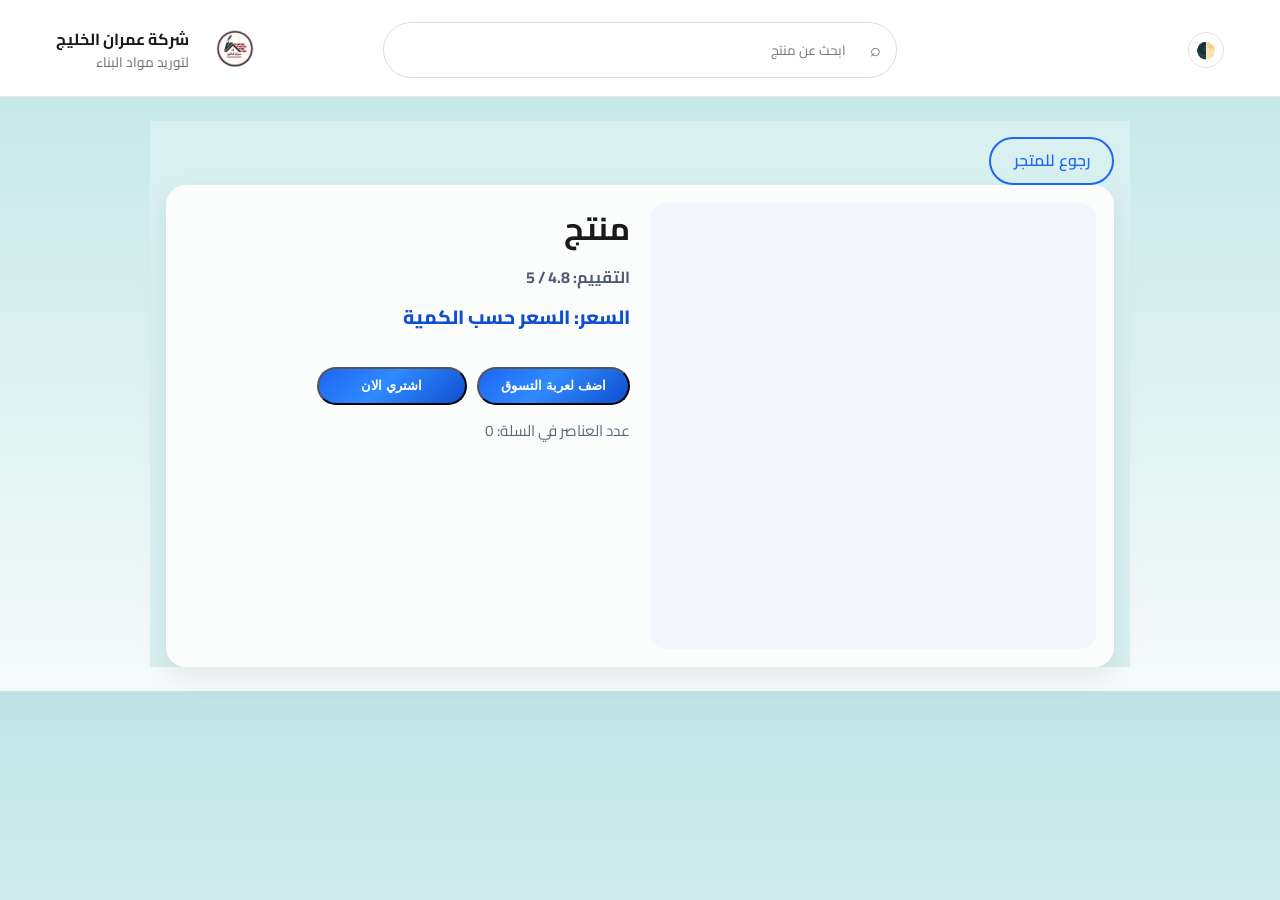
<file: product.html>
<!doctype html>
<html lang="ar" dir="rtl">
<head>
  <meta charset="utf-8" />
  <meta name="viewport" content="width=device-width, initial-scale=1" />
  <title>تفاصيل المنتج - شركة عمران الخليج</title>
  <link rel="stylesheet" href="styles.css?v=20260221-4" />
  <style>
    .product-page {
      max-width: 980px;
      margin: 24px auto;
      padding: 0 16px;
    }
    .product-detail {
      background: var(--card);
      border-radius: 20px;
      box-shadow: var(--shadow);
      padding: 18px;
      display: grid;
      grid-template-columns: 1fr 1fr;
      gap: 20px;
    }
    .product-detail__img {
      width: 100%;
      aspect-ratio: 1 / 1;
      border-radius: 16px;
      background: #f3f6fa center/cover no-repeat;
    }
    .product-detail__title {
      margin: 0 0 10px;
      font-size: clamp(1.4rem, 3.2vw, 2rem);
    }
    .product-detail__meta {
      margin: 0 0 12px;
      color: #4d5b6d;
      font-weight: 700;
    }
    .product-detail__price {
      margin: 0 0 18px;
      font-size: 1.2rem;
      font-weight: 800;
      color: var(--brand-dark);
    }
    .product-detail__actions {
      display: flex;
      gap: 10px;
      flex-wrap: wrap;
    }
    .product-detail__actions .btn {
      min-width: 150px;
      text-align: center;
    }
    .product-detail__notice {
      margin-top: 14px;
      color: #5b697a;
      font-size: 0.95rem;
    }
    @media (max-width: 820px) {
      .product-detail {
        grid-template-columns: 1fr;
      }
    }
  </style>
</head>
<body>
  <header class="header">
    <div class="header__inner">
      <div class="header__actions">
        <button class="icon icon--only theme-toggle" aria-label="تبديل الوضع">🌓</button>
      </div>
      <form class="search" role="search">
        <span class="search__icon">⌕</span>
        <input type="search" placeholder="ابحث عن منتج" aria-label="بحث" />
      </form>
      <div class="logo">
        <img src="logo.png" alt="شعار شركة عمران الخليج" />
        <div class="logo__text">
          <div class="logo__title">شركة عمران الخليج</div>
          <div class="logo__subtitle">لتوريد مواد البناء</div>
        </div>
      </div>
    </div>
  </header>

  <main class="product-page">
    <a class="btn btn--outline" href="index.html">رجوع للمتجر</a>
    <section class="product-detail">
      <div class="product-detail__img" id="product-image"></div>
      <div>
        <h1 class="product-detail__title" id="product-name">منتج</h1>
        <p class="product-detail__meta">التقييم: <span id="product-rating">4.8</span> / 5</p>
        <p class="product-detail__price">السعر: <span id="product-price">السعر حسب الكمية</span></p>
        <div class="product-detail__actions">
          <button id="add-to-cart" class="btn" type="button">اضف لعربة التسوق</button>
          <button id="buy-now" class="btn" type="button">اشتري الان</button>
        </div>
        <p class="product-detail__notice" id="cart-count"></p>
      </div>
    </section>
  </main>

  <script src="product.js?v=20260221-4"></script>
</body>
</html>
</file>
<file: styles.css>
@import url('https://fonts.googleapis.com/css2?family=Cairo:wght@300;400;600;700&display=swap');

:root {
  --bg: #d8f0ef;
  --text: #1a1a1a;
  --muted: #6b6b6b;
  --brand: #1e66f5;
  --brand-dark: #0f4ecf;
  --brand-gradient: linear-gradient(135deg, #1e66f5 0%, #2f8bff 45%, #0f4ecf 100%);
  --border: #e8e8e8;
  --card: rgba(255, 255, 255, 0.9);
  --shadow: 0 12px 30px rgba(0, 0, 0, 0.08);
}

body.theme-dark {
  --bg: #072c54;
  --text: #eaf2ff;
  --muted: #b8c7dd;
  --border: #0d3a63;
  --card: #0b355f;
  --shadow: 0 12px 30px rgba(0, 0, 0, 0.45);
}

* {
  box-sizing: border-box;
}

body {
  margin: 0;
  font-family: 'Cairo', sans-serif;
  background: linear-gradient(180deg, #bfe4e6 0%, #d8f0ef 45%, #f7fbfb 100%);
  color: var(--text);
  line-height: 1.6;
  overflow-x: hidden;
}

main {
  background: var(--bg);
}

body.theme-dark {
  background:
    radial-gradient(60% 60% at 15% 10%, rgba(10, 82, 150, 0.45), rgba(7, 44, 84, 0) 60%),
    radial-gradient(55% 55% at 85% 20%, rgba(12, 100, 170, 0.35), rgba(7, 44, 84, 0) 65%),
    linear-gradient(135deg, #072c54 0%, #0b3b6d 45%, #062546 100%);
}

a {
  color: inherit;
  text-decoration: none;
}

.header {
  background: #fff;
  border-bottom: 1px solid var(--border);
  position: sticky;
  top: 0;
  z-index: 20;
}

body.theme-dark .header,
body.theme-dark .nav,
body.theme-dark .footer {
  background: #072c54;
}

body.theme-dark .nav__links a {
  color: #e5e7eb;
}

body.theme-dark .card,
body.theme-dark .product,
body.theme-dark .contact__card,
body.theme-dark .about {
  background: var(--card);
}

body.theme-dark .icon {
  background: #f4f7ff;
  color: #0b2f58;
  border-color: #d9e3ff;
}

.header__inner {
  max-width: 1200px;
  margin: 0 auto;
  padding: 1.2rem 1rem 0.9rem;
  display: grid;
  grid-template-columns: 1.2fr 2fr 1.2fr;
  grid-template-areas: "actions search logo";
  align-items: center;
  gap: 1.2rem;
}

.logo {
  grid-area: logo;
  display: flex;
  align-items: center;
  gap: 0.8rem;
  justify-self: end;
  text-align: right;
}

.logo img {
  width: 62px;
  height: 62px;
  object-fit: contain;
}

.logo__title {
  font-weight: 700;
}

.logo__subtitle {
  font-size: 0.85rem;
  color: var(--muted);
}

.search {
  grid-area: search;
  display: flex;
  align-items: center;
  gap: 0.5rem;
  border: 1px solid #dcdcdc;
  border-radius: 999px;
  padding: 0.4rem 0.9rem;
  background: #fff;
}

.search input {
  border: none;
  background: transparent;
  padding: 0.5rem 1rem;
  flex: 1;
  outline: none;
  font-family: inherit;
  text-align: right;
}

.search__icon {
  color: var(--muted);
  font-size: 1.1rem;
}

.header__actions {
  grid-area: actions;
  display: flex;
  gap: 0.6rem;
  justify-content: flex-start;
  flex-wrap: wrap;
  align-items: center;
}

.icon {
  background: #fff;
  padding: 0.45rem 0.6rem;
  border-radius: 999px;
  font-size: 0.85rem;
  border: 1px solid #e1e1e1;
  cursor: pointer;
  font-family: inherit;
  color: #182033;
}

.icon--only {
  width: 36px;
  height: 36px;
  display: grid;
  place-items: center;
  padding: 0;
  font-size: 1rem;
}

.icon--text {
  padding: 0.45rem 0.9rem;
}

.nav {
  background: #4a4a4a;
  border-bottom: 1px solid #3b3b3b;
}

.nav__inner {
  max-width: 1200px;
  margin: 0 auto;
  padding: 0.6rem 1rem;
  display: flex;
  align-items: center;
  justify-content: space-between;
  gap: 1rem;
  font-size: 0.95rem;
}

.nav__links {
  display: flex;
  gap: 0.8rem;
  align-items: center;
}

.nav__links a {
  color: #fff;
  padding: 0.35rem 0.9rem;
  border-right: 1px solid rgba(255, 255, 255, 0.2);
}

.nav__links a:last-child {
  border-right: none;
}

[dir="ltr"] .nav__links a {
  border-right: none;
  border-left: 1px solid rgba(255, 255, 255, 0.2);
}

[dir="ltr"] .nav__links a:last-child {
  border-left: none;
}

[dir="ltr"] .search input {
  text-align: left;
}

.nav__lang {
  display: flex;
  gap: 0.6rem;
}

.lang {
  border: none;
  padding: 0.4rem 0.9rem;
  border-radius: 999px;
  background: #eeeeee;
  color: #222;
  cursor: pointer;
  font-family: inherit;
  font-size: 0.85rem;
}

.lang.is-active {
  background: var(--brand-gradient);
  color: #fff;
}

.hero {
  max-width: 1200px;
  margin: 1.5rem auto;
  padding: 0 1rem;
}

.hero__slider {
  position: relative;
  height: 420px;
  border-radius: 24px;
  overflow: hidden;
  box-shadow: var(--shadow);
}

.slide {
  position: absolute;
  inset: 0;
  background: linear-gradient(120deg, rgba(0,0,0,0.55), rgba(0,0,0,0.1)), var(--bg) center/cover no-repeat;
  opacity: 0;
  transition: opacity 0.8s ease;
  display: flex;
  align-items: center;
  padding: 3rem;
  color: #fff;
}

.slide.is-active {
  opacity: 1;
}

.slide__content {
  max-width: 560px;
}

.slide h1 {
  margin: 0 0 0.5rem;
  font-size: 2.25rem;
  line-height: 1.2;
  word-break: normal;
  overflow-wrap: normal;
  text-wrap: balance;
}

.slide p {
  max-width: 520px;
  line-height: 1.45;
}

.btn {
  display: inline-block;
  margin-top: 1rem;
  background: var(--brand-gradient);
  color: #fff;
  padding: 0.6rem 1.4rem;
  border-radius: 999px;
  font-weight: 600;
}

.btn--outline {
  background: transparent;
  color: var(--brand);
  border: 2px solid var(--brand);
}

.hero__dots {
  position: absolute;
  bottom: 1.2rem;
  left: 50%;
  transform: translateX(-50%);
  display: flex;
  gap: 0.5rem;
}

.hero__dots button {
  width: 12px;
  height: 12px;
  border-radius: 999px;
  border: none;
  background: rgba(255,255,255,0.5);
  cursor: pointer;
}

.hero__dots button.is-active {
  background: #fff;
  width: 28px;
}

.section {
  max-width: 1200px;
  margin: 2.5rem auto;
  padding: 0 1rem;
  scroll-margin-top: 140px;
}

.catalog-section {
  max-width: 860px;
}

.section-banner {
  border-radius: 14px;
  overflow: hidden;
  margin-bottom: 1rem;
  box-shadow: var(--shadow);
}

.section-banner img {
  width: 100%;
  height: 210px;
  object-fit: cover;
  display: block;
}

.section__head {
  display: flex;
  align-items: center;
  justify-content: space-between;
  margin-bottom: 1.2rem;
}

.section__head h2 {
  margin: 0;
}

.section__all {
  color: var(--brand);
}

.grid {
  display: grid;
  gap: 1.2rem;
}

.grid--cards {
  grid-template-columns: repeat(auto-fit, minmax(200px, 1fr));
}

.grid--products {
  grid-template-columns: repeat(auto-fit, minmax(200px, 1fr));
}

.catalog-section .grid--products {
  grid-template-columns: repeat(4, minmax(0, 1fr));
}

.card,
.product {
  background: rgba(255, 255, 255, 0.9);
  border-radius: 16px;
  overflow: hidden;
  box-shadow: var(--shadow);
}

.card__img {
  height: 126px;
  background: var(--img) center/cover no-repeat;
}

.product__img {
  height: 126px;
  background-color: #fff;
  background-image: var(--img);
  background-position: center;
  background-size: contain;
  background-repeat: no-repeat;
}

.card h3,
.product h3 {
  margin: 0;
  padding: 1rem;
  font-size: 1rem;
}

.product {
  display: flex;
  flex-direction: column;
}

.product__price {
  margin: 0 1rem 0.65rem;
  font-size: 0.85rem;
  font-weight: 700;
  color: var(--brand-dark);
}

.product button {
  margin: 0 1rem 1rem;
  border: none;
  background: var(--brand-gradient);
  color: #fff;
  padding: 0.55rem 1rem;
  border-radius: 12px;
  cursor: pointer;
  font-family: inherit;
}

.contact {
  display: grid;
  grid-template-columns: repeat(auto-fit, minmax(280px, 1fr));
  gap: 1rem;
}

.contact__card {
  background: rgba(255, 255, 255, 0.9);
  padding: 1.5rem;
  border-radius: 16px;
  box-shadow: var(--shadow);
}

.contact__phones {
  font-size: 1.2rem;
  font-weight: 700;
  color: var(--brand);
}

.whatsapp-link {
  color: inherit;
  text-decoration: none;
  display: inline-flex;
  align-items: center;
  gap: 0.35rem;
}

.whatsapp-icon {
  width: 22px;
  height: 22px;
  border-radius: 50%;
  background: #25d366;
  color: #fff;
  display: inline-grid;
  place-items: center;
  font-size: 0.6rem;
  font-weight: 700;
  letter-spacing: 0.02em;
}

.contact__sep {
  margin: 0 0.4rem;
  color: var(--muted);
}

.about {
  background: rgba(255, 255, 255, 0.9);
  padding: 1.5rem;
  border-radius: 16px;
  box-shadow: var(--shadow);
}

.login {
  display: grid;
  gap: 1rem;
}

.login__form {
  display: grid;
  gap: 0.75rem;
}

.login__form input {
  border: 1px solid #e0e0e0;
  border-radius: 12px;
  padding: 0.65rem 0.9rem;
  font-family: inherit;
}

.login__hint {
  color: var(--muted);
  margin: 0;
}

.footer {
  background: #101010;
  color: #fff;
  padding: 2rem 1rem 1rem;
}

.footer__inner {
  max-width: 1200px;
  margin: 0 auto;
  display: grid;
  grid-template-columns: repeat(auto-fit, minmax(220px, 1fr));
  gap: 1.5rem;
}

.footer ul {
  list-style: none;
  padding: 0;
  margin: 0;
}

.footer li {
  margin-bottom: 0.35rem;
}

.footer a {
  color: #fff;
}

.footer__bottom {
  text-align: center;
  margin-top: 2rem;
  color: rgba(255,255,255,0.7);
}

.mobile-nav {
  display: none;
}

@media (max-width: 900px) {
  .header__inner {
    grid-template-columns: 1fr;
    grid-template-areas:
      "logo"
      "search"
      "actions";
    gap: 0.75rem;
    padding: 0.9rem 0.8rem;
  }

  .header__actions {
    justify-content: center;
  }

  .hero__slider {
    height: 320px;
  }

  .slide h1 {
    font-size: 1.8rem;
    line-height: 1.25;
    text-wrap: pretty;
  }

  .slide {
    padding: 1.2rem;
  }

  .slide__content {
    max-width: 500px;
  }

  .nav__inner {
    flex-direction: column;
    align-items: stretch;
  }

  .nav__links {
    overflow-x: auto;
    white-space: nowrap;
    padding-bottom: 0.25rem;
  }

  .nav__lang {
    justify-content: center;
  }

  .catalog-section .grid--products {
    grid-template-columns: repeat(2, minmax(0, 1fr));
  }
}

@media (max-width: 600px) {
  body {
    padding-bottom: 74px;
  }

  .nav__inner {
    padding: 0.55rem 0.6rem;
    gap: 0.55rem;
  }

  .nav__links {
    display: grid;
    grid-template-columns: repeat(4, minmax(0, 1fr));
    gap: 0.3rem;
    overflow: visible;
    white-space: normal;
    padding-bottom: 0;
  }

  .nav__links a {
    border: none;
    padding: 0.5rem 0.3rem;
    text-align: center;
    font-size: 0.95rem;
    background: rgba(255, 255, 255, 0.06);
    border-radius: 8px;
    line-height: 1.25;
  }

  .nav__lang {
    justify-content: center;
    gap: 0.45rem;
  }

  .lang {
    padding: 0.35rem 0.75rem;
    font-size: 0.8rem;
  }

  .header__inner {
    padding: 0.75rem 0.65rem;
  }

  .logo img {
    width: 50px;
    height: 50px;
  }

  .logo__title {
    font-size: 1rem;
  }

  .logo__subtitle {
    font-size: 0.75rem;
  }

  .icon--text {
    width: 100%;
    text-align: center;
  }

  .search input {
    padding: 0.35rem 0.5rem;
  }

  .hero__slider {
    height: 300px;
  }

  .slide h1 {
    font-size: 1.55rem;
    line-height: 1.3;
  }

  .slide p {
    font-size: 1rem;
    margin-bottom: 0.2rem;
  }

  .slide__content {
    max-width: 92%;
  }

  .catalog-section .grid--products {
    grid-template-columns: 1fr;
    gap: 0.85rem;
  }

  .grid--cards {
    grid-template-columns: repeat(2, minmax(0, 1fr));
    gap: 0.8rem;
  }

  .product__img {
    height: 92px;
  }

  .product h3 {
    font-size: 0.95rem;
    padding: 0.75rem;
  }

  .product__price {
    margin: 0 0.75rem 0.55rem;
    font-size: 0.78rem;
  }

  .section-banner img {
    height: 160px;
  }

  .mobile-nav {
    display: grid;
    grid-template-columns: repeat(4, 1fr);
    position: fixed;
    left: 0;
    right: 0;
    bottom: 0;
    z-index: 80;
    background: rgba(11, 40, 74, 0.95);
    backdrop-filter: blur(8px);
    border-top: 1px solid rgba(255, 255, 255, 0.14);
  }

  .mobile-nav a {
    color: #fff;
    text-align: center;
    padding: 0.72rem 0.2rem;
    font-size: 0.82rem;
    border-left: 1px solid rgba(255, 255, 255, 0.12);
  }

  .mobile-nav a:last-child {
    border-left: none;
  }
}

body.preview-mobile {
  padding-bottom: 74px;
}

body.preview-mobile .header,
body.preview-mobile .nav,
body.preview-mobile main,
body.preview-mobile .footer {
  max-width: 430px;
  margin-left: auto;
  margin-right: auto;
}

body.preview-mobile .header {
  position: relative;
}

body.preview-mobile .header__inner {
  grid-template-columns: 1fr;
  grid-template-areas:
    "logo"
    "search"
    "actions";
  gap: 0.75rem;
  padding: 0.9rem 0.8rem;
}

body.preview-mobile .header__actions {
  justify-content: center;
}

body.preview-mobile .nav__inner {
  padding: 0.55rem 0.6rem;
  gap: 0.55rem;
  flex-direction: column;
  align-items: stretch;
}

body.preview-mobile .nav__links {
  display: grid;
  grid-template-columns: repeat(4, minmax(0, 1fr));
  gap: 0.3rem;
}

body.preview-mobile .nav__links a {
  border: none;
  padding: 0.5rem 0.3rem;
  text-align: center;
  font-size: 0.95rem;
  background: rgba(255, 255, 255, 0.06);
  border-radius: 8px;
  line-height: 1.25;
}

body.preview-mobile .nav__lang {
  justify-content: center;
  gap: 0.45rem;
}

body.preview-mobile .hero {
  margin-top: 1rem;
}

body.preview-mobile .hero__slider {
  height: 300px;
}

body.preview-mobile .slide {
  padding: 1.2rem;
}

body.preview-mobile .slide h1 {
  font-size: 1.55rem;
  line-height: 1.3;
}

body.preview-mobile .slide p {
  font-size: 1rem;
}

body.preview-mobile .catalog-section .grid--products {
  grid-template-columns: 1fr;
  gap: 0.85rem;
}

body.preview-mobile .grid--cards {
  grid-template-columns: repeat(2, minmax(0, 1fr));
  gap: 0.8rem;
}

body.preview-mobile .product__img {
  height: 92px;
}

body.preview-mobile .section-banner img {
  height: 160px;
}

body.preview-mobile .mobile-nav {
  display: grid;
  grid-template-columns: repeat(4, 1fr);
  position: fixed;
  left: 50%;
  transform: translateX(-50%);
  width: min(430px, 100%);
  bottom: 0;
  z-index: 80;
  background: rgba(11, 40, 74, 0.95);
  backdrop-filter: blur(8px);
  border-top: 1px solid rgba(255, 255, 255, 0.14);
}

body.preview-mobile .mobile-nav a {
  color: #fff;
  text-align: center;
  padding: 0.72rem 0.2rem;
  font-size: 0.82rem;
  border-left: 1px solid rgba(255, 255, 255, 0.12);
}

.template-editor-toggle {
  position: fixed;
  right: 18px;
  bottom: 18px;
  z-index: 9999;
  border: 0;
  border-radius: 999px;
  padding: 12px 18px;
  font-size: 0.95rem;
  color: #fff;
  background: var(--brand-gradient);
  box-shadow: var(--shadow);
  cursor: pointer;
}

.template-publish-toggle {
  position: fixed;
  right: 18px;
  bottom: 72px;
  z-index: 9999;
  border: 0;
  border-radius: 999px;
  padding: 10px 16px;
  font-size: 0.88rem;
  color: #fff;
  background: #0a8740;
  box-shadow: var(--shadow);
  cursor: pointer;
}

.template-client-toggle {
  position: fixed;
  right: 18px;
  bottom: 126px;
  z-index: 9999;
  border: 0;
  border-radius: 999px;
  padding: 10px 16px;
  font-size: 0.88rem;
  color: #fff;
  background: #2d64b3;
  box-shadow: var(--shadow);
  cursor: pointer;
}

.template-editor-panel {
  position: fixed;
  top: 0;
  right: -390px;
  width: min(390px, 92vw);
  height: 100dvh;
  z-index: 10000;
  background: #fff;
  color: #111;
  box-shadow: -6px 0 32px rgba(0, 0, 0, 0.22);
  transition: right 0.22s ease;
  overflow: auto;
  padding: 16px;
  direction: rtl;
}

.template-editor-panel.is-open {
  right: 0;
}

.template-editor-panel * {
  box-sizing: border-box;
}

.template-editor-head {
  display: flex;
  align-items: center;
  justify-content: space-between;
  margin-bottom: 12px;
  gap: 8px;
}

.template-editor-head h3 {
  margin: 0;
  font-size: 1rem;
}

.template-editor-close {
  border: 0;
  border-radius: 10px;
  background: #efefef;
  padding: 6px 10px;
  cursor: pointer;
}

.template-editor-actions {
  display: grid;
  grid-template-columns: 1fr 1fr;
  gap: 8px;
  margin-bottom: 12px;
}

.template-editor-actions button {
  border: 1px solid #ddd;
  background: #f8f8f8;
  border-radius: 10px;
  padding: 8px 10px;
  cursor: pointer;
}

.template-editor-panel h4 {
  margin: 14px 0 8px;
  font-size: 0.95rem;
}

.template-editor-grid {
  display: grid;
  gap: 8px;
}

.template-editor-field label {
  display: block;
  font-size: 0.8rem;
  color: #666;
  margin-bottom: 4px;
}

.template-editor-field input {
  width: 100%;
  border: 1px solid #d6d6d6;
  border-radius: 10px;
  padding: 8px;
  font: inherit;
}

.template-editor-grid button {
  border: 1px solid #ddd;
  background: #f8f8f8;
  border-radius: 10px;
  padding: 8px 10px;
  cursor: pointer;
}

body.template-text-edit [data-template-text-id] {
  outline: 2px dashed rgba(30, 102, 245, 0.7);
  outline-offset: 2px;
  cursor: text;
}

body.template-image-edit .product__img,
body.template-image-edit .card__img,
body.template-image-edit .section-banner img,
body.template-image-edit .logo img,
body.template-image-edit .slide {
  outline: 2px dashed rgba(30, 102, 245, 0.7);
  outline-offset: 2px;
  cursor: pointer;
}

body.template-copy-edit .product,
body.template-copy-edit section.catalog-section {
  outline: 2px dashed rgba(0, 173, 129, 0.75);
  outline-offset: 2px;
  cursor: copy;
}

.template-editor-note {
  font-size: 0.78rem;
  color: #666;
  margin-top: 8px;
  line-height: 1.6;
}
</file>
